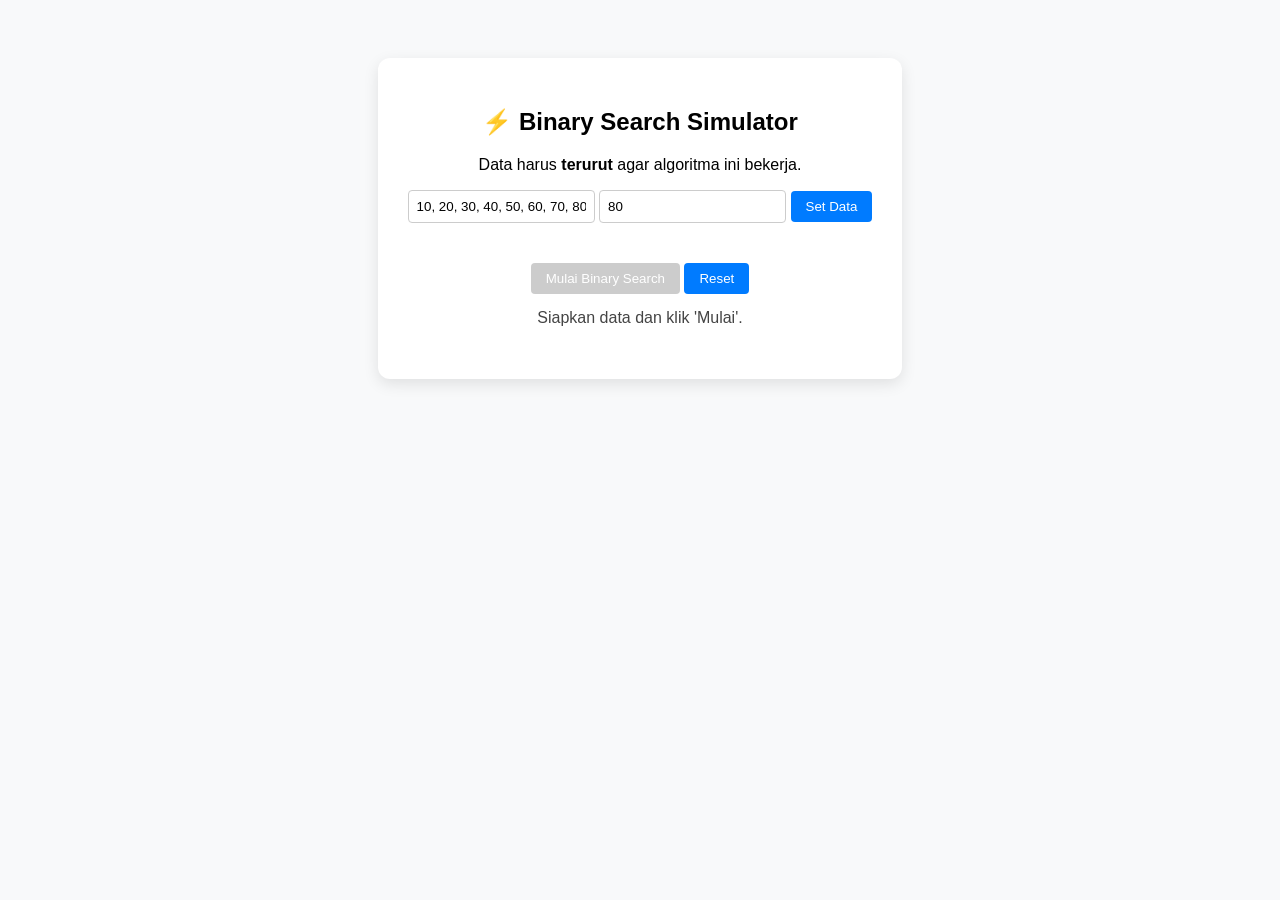
<file: JS-Search-Sort/binary_search/index.html>
<!DOCTYPE html>
<html lang="id">
<head>
    <meta charset="UTF-8">
    <title>Visualisasi Binary Search</title>
    <link rel="stylesheet" href="style.css">
</head>
<body>

    <div class="container">
        <h2>⚡ Binary Search Simulator</h2>
        <p>Data harus <strong>terurut</strong> agar algoritma ini bekerja.</p>
        
        <div class="input-section">
            <input type="text" id="arrayInput" value="10, 20, 30, 40, 50, 60, 70, 80, 90, 100">
            <input type="number" id="targetInput" value="80">
            <button onclick="generateArray()">Set Data</button>
        </div>

        <div class="box-container" id="arrayVisual"></div>
        
        <div class="controls">
            <button id="btnMulai" onclick="mulaiBinarySearch()" disabled>Mulai Binary Search</button>
            <button onclick="location.reload()">Reset</button>
        </div>
        
        <div id="statusMsg">Siapkan data dan klik 'Mulai'.</div>
    </div>

    <script src="script.js"></script>
</body>
</html>
</file>
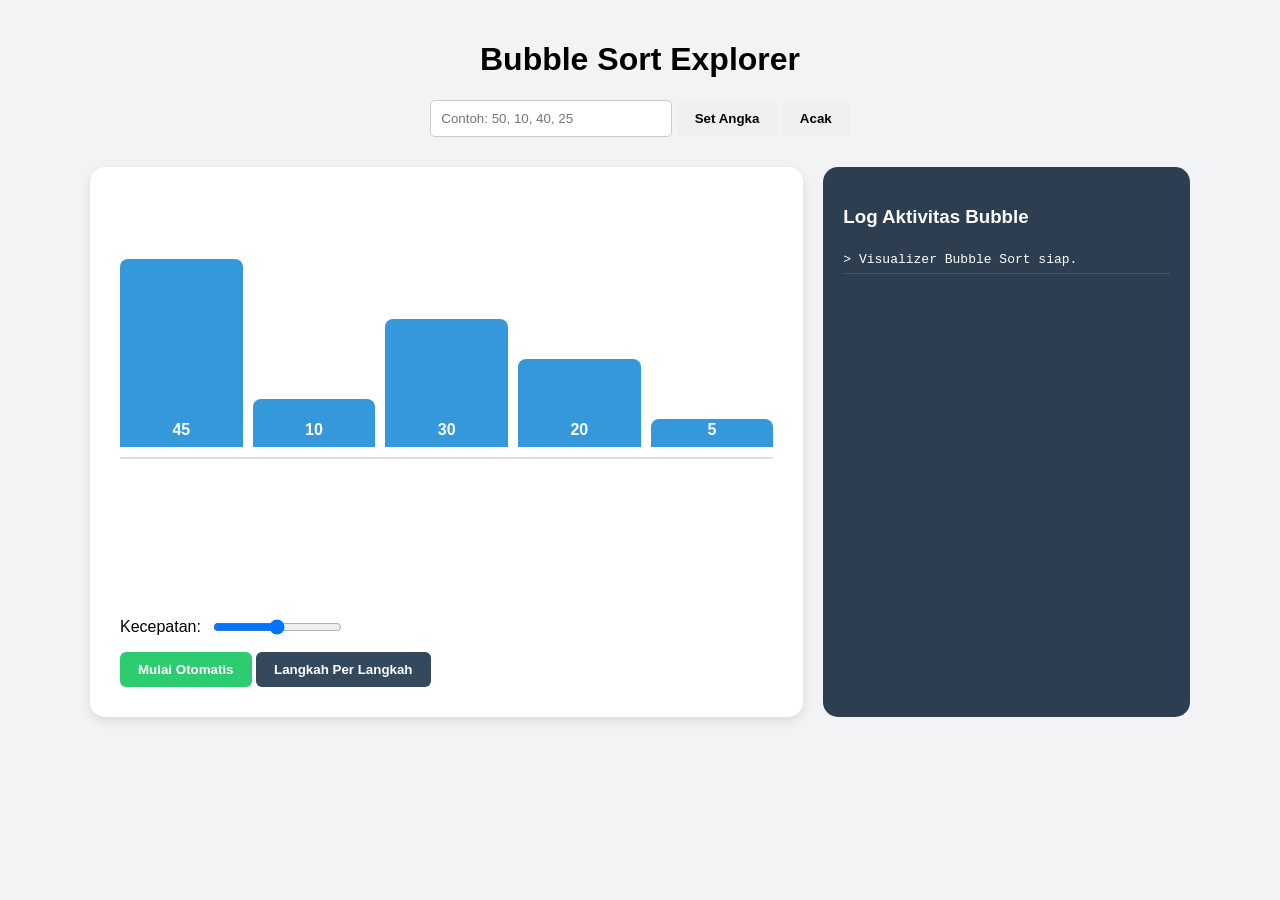
<file: JS-Search-Sort/bubble_sort/index.html>
<!DOCTYPE html>
<html lang="id">
<head>
    <meta charset="UTF-8">
    <title>Bubble Sort Interactive Visualizer</title>
    <link rel="stylesheet" href="style.css">
</head>
<body>

    <div class="header">
        <h1>Bubble Sort Explorer</h1>
        <div class="setup-panel">
            <input type="text" id="customInput" placeholder="Contoh: 50, 10, 40, 25">
            <button onclick="updateData()">Set Angka</button>
            <button onclick="randomizeData()">Acak</button>
        </div>
    </div>

    <div class="main-layout">
        <div class="visual-section">
            <div id="visualizer" class="container"></div>
            
            <div class="control-panel">
                <div class="speed-control">
                    <label>Kecepatan:</label>
                    <input type="range" id="speed" min="100" max="1500" value="800">
                </div>
                <div class="button-group">
                    <button id="btnStart" class="btn-primary" onclick="startSorting()">Mulai Otomatis</button>
                    <button id="btnStep" class="btn-step" onclick="nextStep()">Langkah Per Langkah</button>
                </div>
            </div>
        </div>

        <div class="log-section">
            <h3>Log Aktivitas Bubble</h3>
            <div id="logPanel" class="log-panel"></div>
        </div>
    </div>

    <script src="script.js"></script>
</body>
</html>
</file>
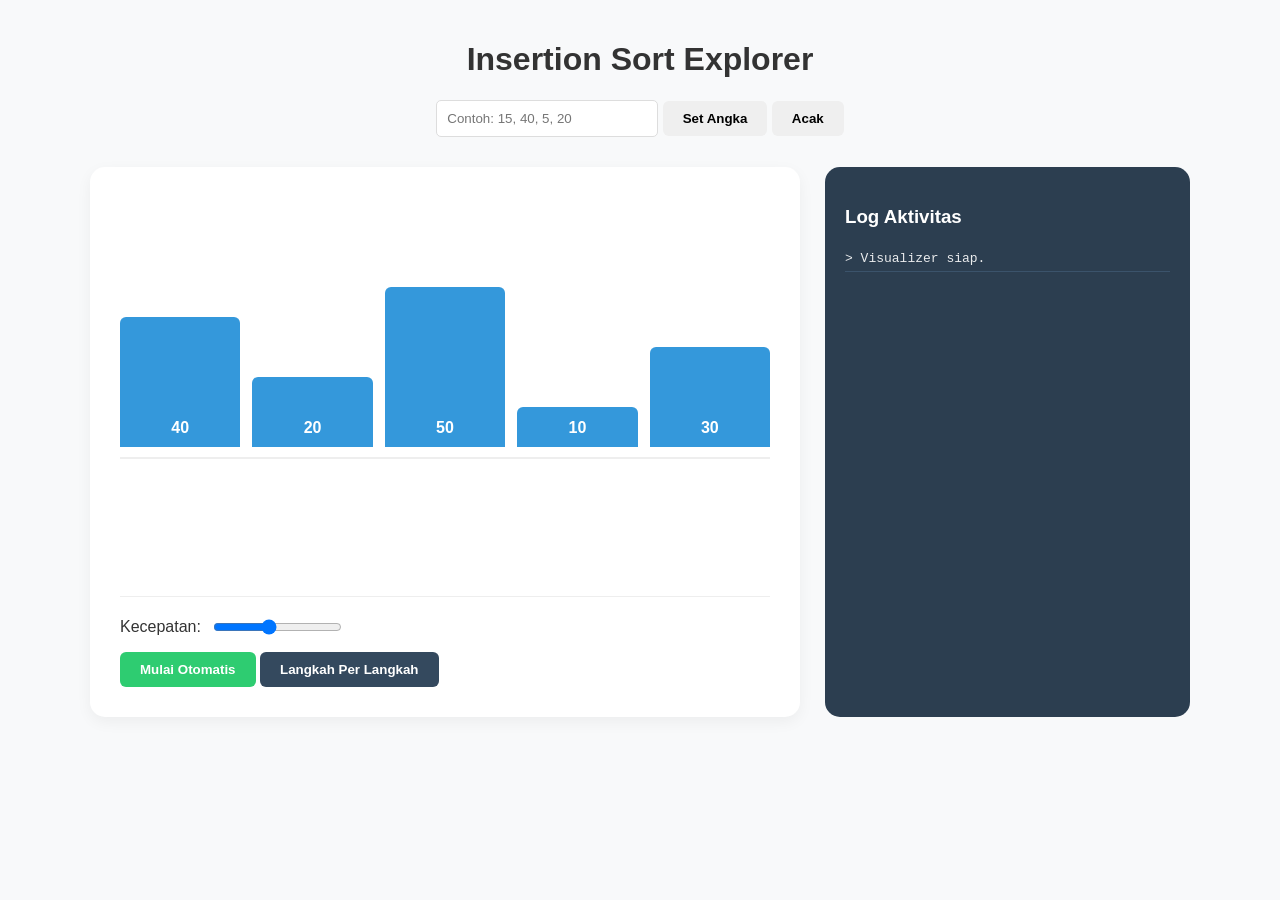
<file: JS-Search-Sort/insertion_sort/index.html>
<!DOCTYPE html>
<html lang="id">
<head>
    <meta charset="UTF-8">
    <title>Insertion Sort Pro Visualizer</title>
    <link rel="stylesheet" href="style.css">
</head>
<body>

    <div class="header">
        <h1>Insertion Sort Explorer</h1>
        <div class="setup-panel">
            <input type="text" id="customInput" placeholder="Contoh: 15, 40, 5, 20">
            <button onclick="updateData()">Set Angka</button>
            <button onclick="randomizeData()">Acak</button>
        </div>
    </div>

    <div class="main-layout">
        <div class="visual-section">
            <div id="visualizer" class="container"></div>
            
            <div class="control-panel">
                <div class="speed-control">
                    <label>Kecepatan:</label>
                    <input type="range" id="speed" min="100" max="1500" value="700">
                </div>
                <div class="button-group">
                    <button id="btnStart" class="btn-primary" onclick="startSorting()">Mulai Otomatis</button>
                    <button id="btnStep" class="btn-step" onclick="nextStep()">Langkah Per Langkah</button>
                </div>
            </div>
        </div>

        <div class="log-section">
            <h3>Log Aktivitas</h3>
            <div id="logPanel" class="log-panel"></div>
        </div>
    </div>

    <script src="script.js"></script>
</body>
</html>
</file>
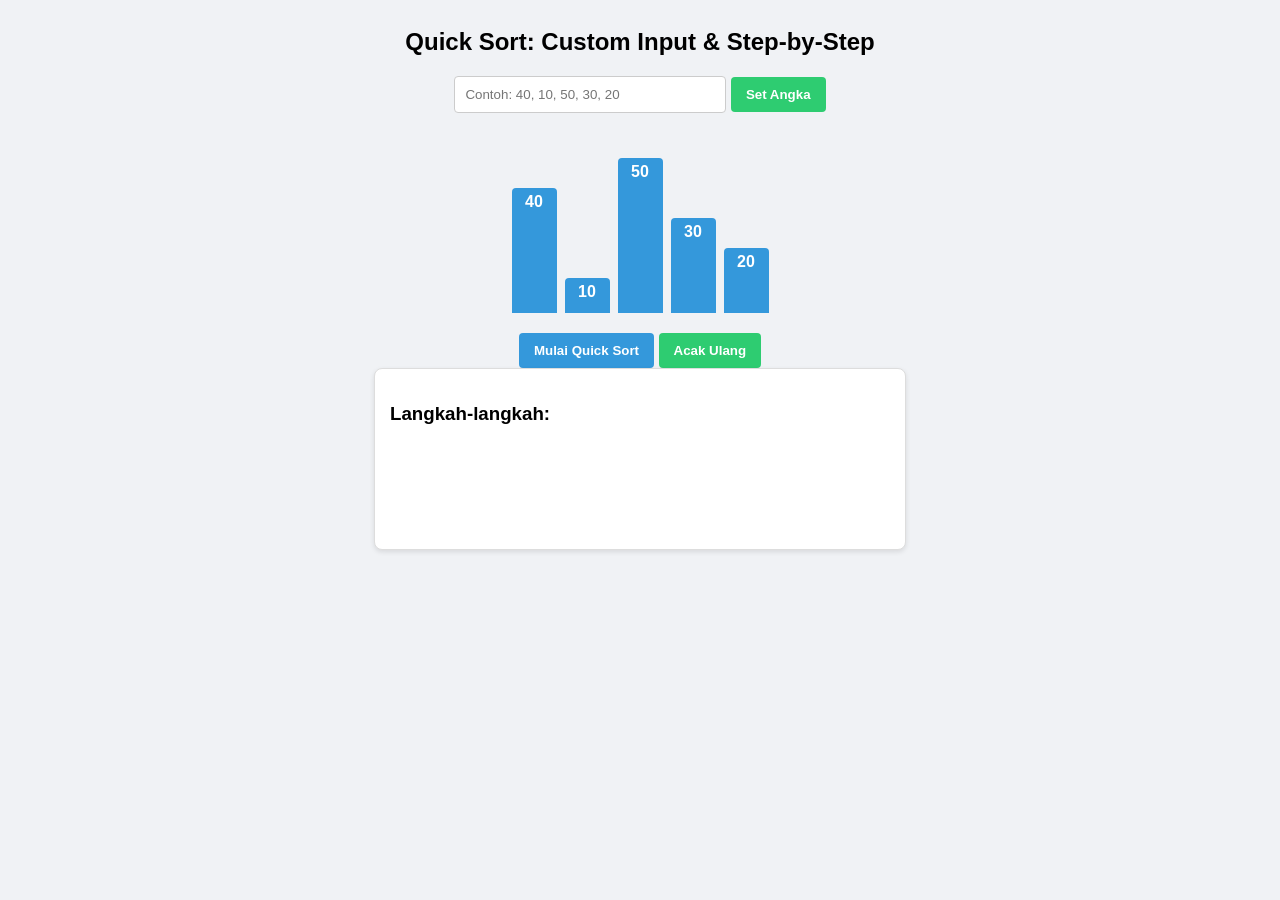
<file: JS-Search-Sort/quick_sort/index.html>
<!DOCTYPE html>
<html lang="id">
<head>
    <meta charset="UTF-8">
    <title>Quick Sort Custom Input</title>
    <link rel="stylesheet" href="style.css">
</head>
<body>
    <h2>Quick Sort: Custom Input & Step-by-Step</h2>
    
    <div class="input-section">
        <input type="text" id="user-input" placeholder="Contoh: 40, 10, 50, 30, 20">
        <button onclick="setCustomArray()">Set Angka</button>
    </div>

    <div id="array-container"></div>
    
    <div class="controls">
        <button id="start-btn" onclick="startSort()">Mulai Quick Sort</button>
        <button onclick="resetArray()">Acak Ulang</button>
    </div>

    <div id="log-container">
        <h3>Langkah-langkah:</h3>
        <ul id="step-log"></ul>
    </div>

    <script src="script.js"></script>
</body>
</html>
</file>
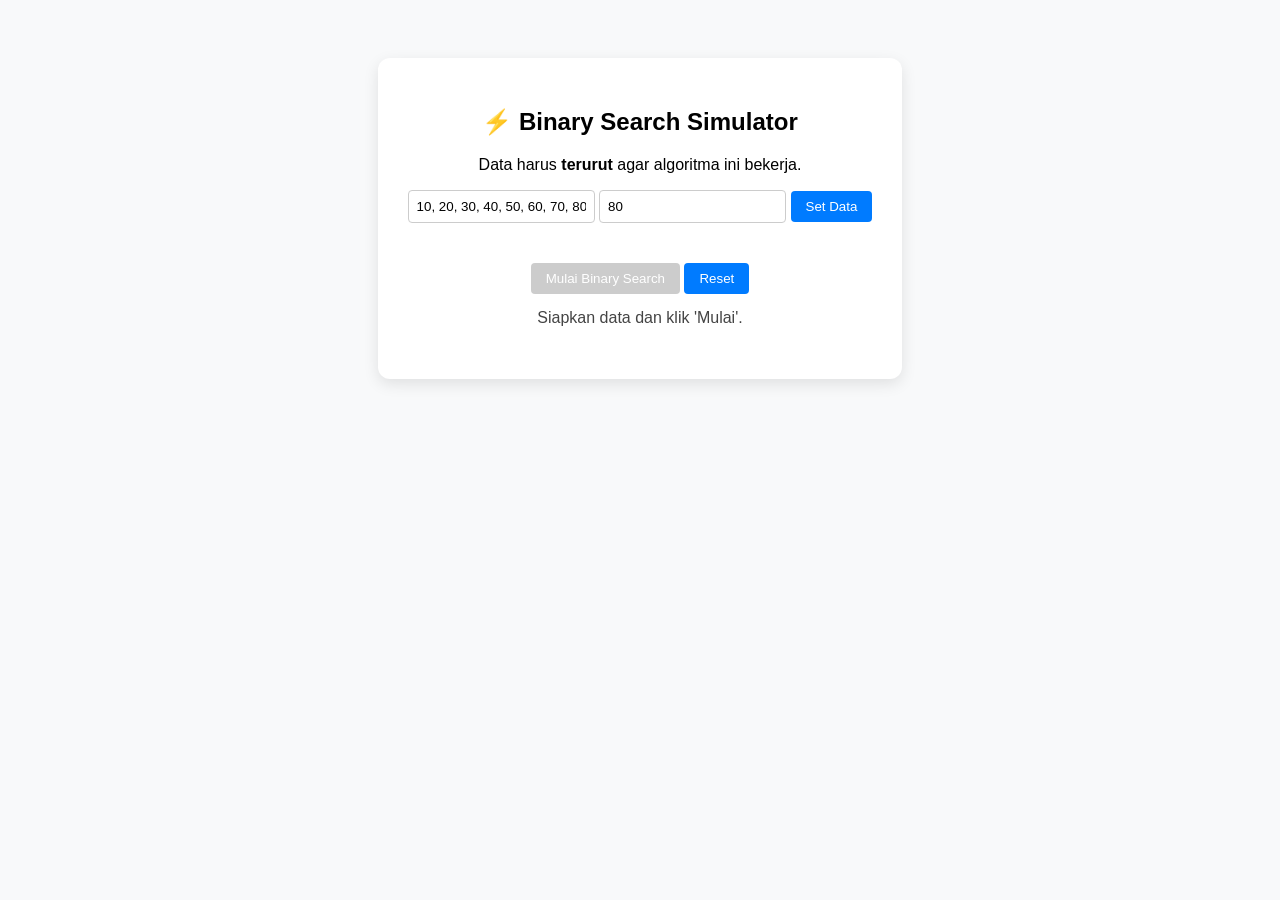
<file: JS-Search-Sort/binary_search/Binary_Search.html>
<!DOCTYPE html>
<html lang="id">
<head>
    <meta charset="UTF-8">
    <title>Visualisasi Binary Search</title>
    <link rel="stylesheet" href="style.css">
</head>
<body>

    <div class="container">
        <h2>⚡ Binary Search Simulator</h2>
        <p>Data harus <strong>terurut</strong> agar algoritma ini bekerja.</p>
        
        <div class="input-section">
            <input type="text" id="arrayInput" value="10, 20, 30, 40, 50, 60, 70, 80, 90, 100">
            <input type="number" id="targetInput" value="80">
            <button onclick="generateArray()">Set Data</button>
        </div>

        <div class="box-container" id="arrayVisual"></div>
        
        <div class="controls">
            <button id="btnMulai" onclick="mulaiBinarySearch()" disabled>Mulai Binary Search</button>
            <button onclick="location.reload()">Reset</button>
        </div>
        
        <div id="statusMsg">Siapkan data dan klik 'Mulai'.</div>
    </div>

    <script src="script.js"></script>
</body>
</html>
</file>
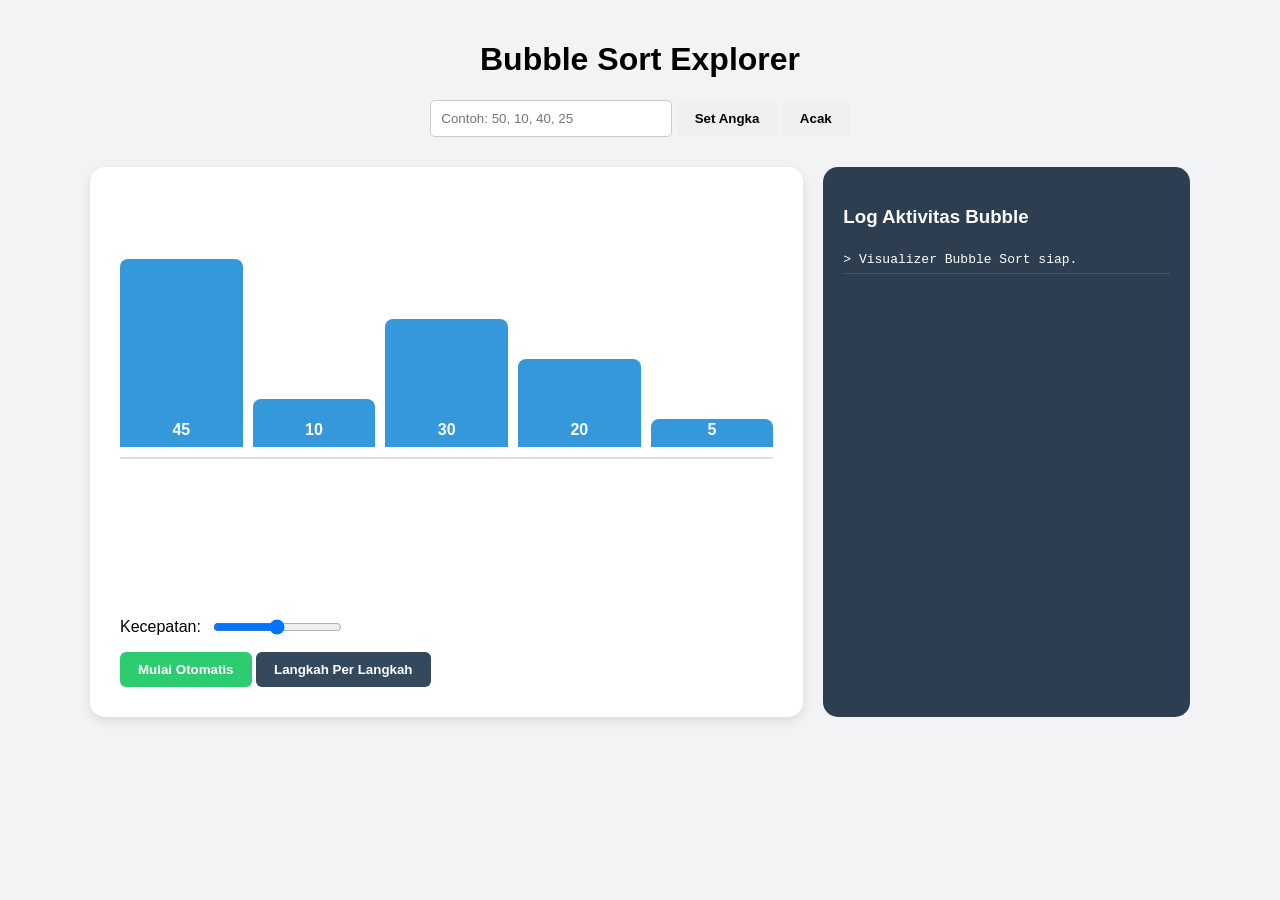
<file: JS-Search-Sort/bubble_sort/Bubble_Sort.html>
<!DOCTYPE html>
<html lang="id">
<head>
    <meta charset="UTF-8">
    <title>Bubble Sort Interactive Visualizer</title>
    <link rel="stylesheet" href="style.css">
</head>
<body>

    <div class="header">
        <h1>Bubble Sort Explorer</h1>
        <div class="setup-panel">
            <input type="text" id="customInput" placeholder="Contoh: 50, 10, 40, 25">
            <button onclick="updateData()">Set Angka</button>
            <button onclick="randomizeData()">Acak</button>
        </div>
    </div>

    <div class="main-layout">
        <div class="visual-section">
            <div id="visualizer" class="container"></div>
            
            <div class="control-panel">
                <div class="speed-control">
                    <label>Kecepatan:</label>
                    <input type="range" id="speed" min="100" max="1500" value="800">
                </div>
                <div class="button-group">
                    <button id="btnStart" class="btn-primary" onclick="startSorting()">Mulai Otomatis</button>
                    <button id="btnStep" class="btn-step" onclick="nextStep()">Langkah Per Langkah</button>
                </div>
            </div>
        </div>

        <div class="log-section">
            <h3>Log Aktivitas Bubble</h3>
            <div id="logPanel" class="log-panel"></div>
        </div>
    </div>

    <script src="script.js"></script>
</body>
</html>
</file>
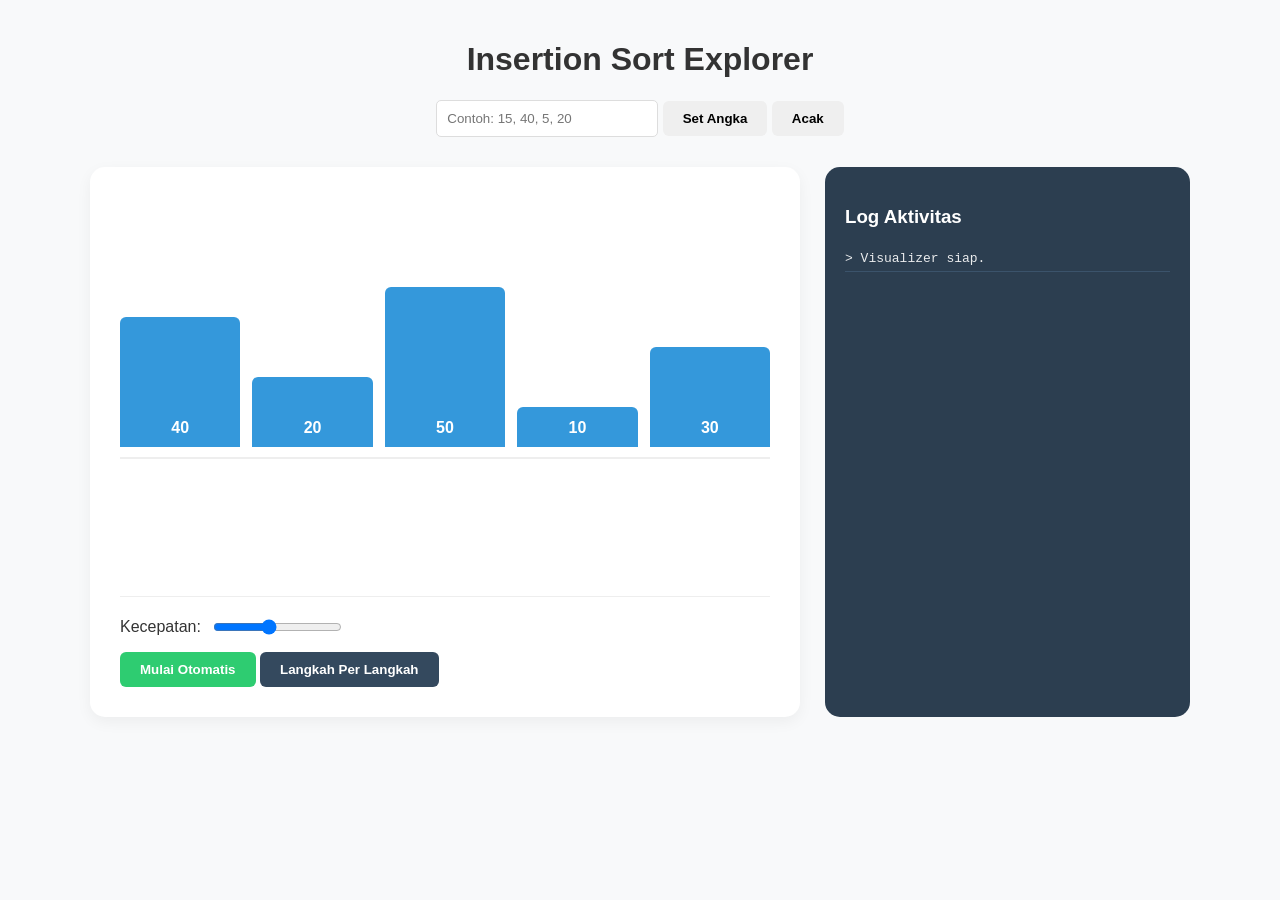
<file: JS-Search-Sort/insertion_sort/Insertion_ Sort.html>
<!DOCTYPE html>
<html lang="id">
<head>
    <meta charset="UTF-8">
    <title>Insertion Sort Pro Visualizer</title>
    <link rel="stylesheet" href="style.css">
</head>
<body>

    <div class="header">
        <h1>Insertion Sort Explorer</h1>
        <div class="setup-panel">
            <input type="text" id="customInput" placeholder="Contoh: 15, 40, 5, 20">
            <button onclick="updateData()">Set Angka</button>
            <button onclick="randomizeData()">Acak</button>
        </div>
    </div>

    <div class="main-layout">
        <div class="visual-section">
            <div id="visualizer" class="container"></div>
            
            <div class="control-panel">
                <div class="speed-control">
                    <label>Kecepatan:</label>
                    <input type="range" id="speed" min="100" max="1500" value="700">
                </div>
                <div class="button-group">
                    <button id="btnStart" class="btn-primary" onclick="startSorting()">Mulai Otomatis</button>
                    <button id="btnStep" class="btn-step" onclick="nextStep()">Langkah Per Langkah</button>
                </div>
            </div>
        </div>

        <div class="log-section">
            <h3>Log Aktivitas</h3>
            <div id="logPanel" class="log-panel"></div>
        </div>
    </div>

    <script src="script.js"></script>
</body>
</html>
</file>
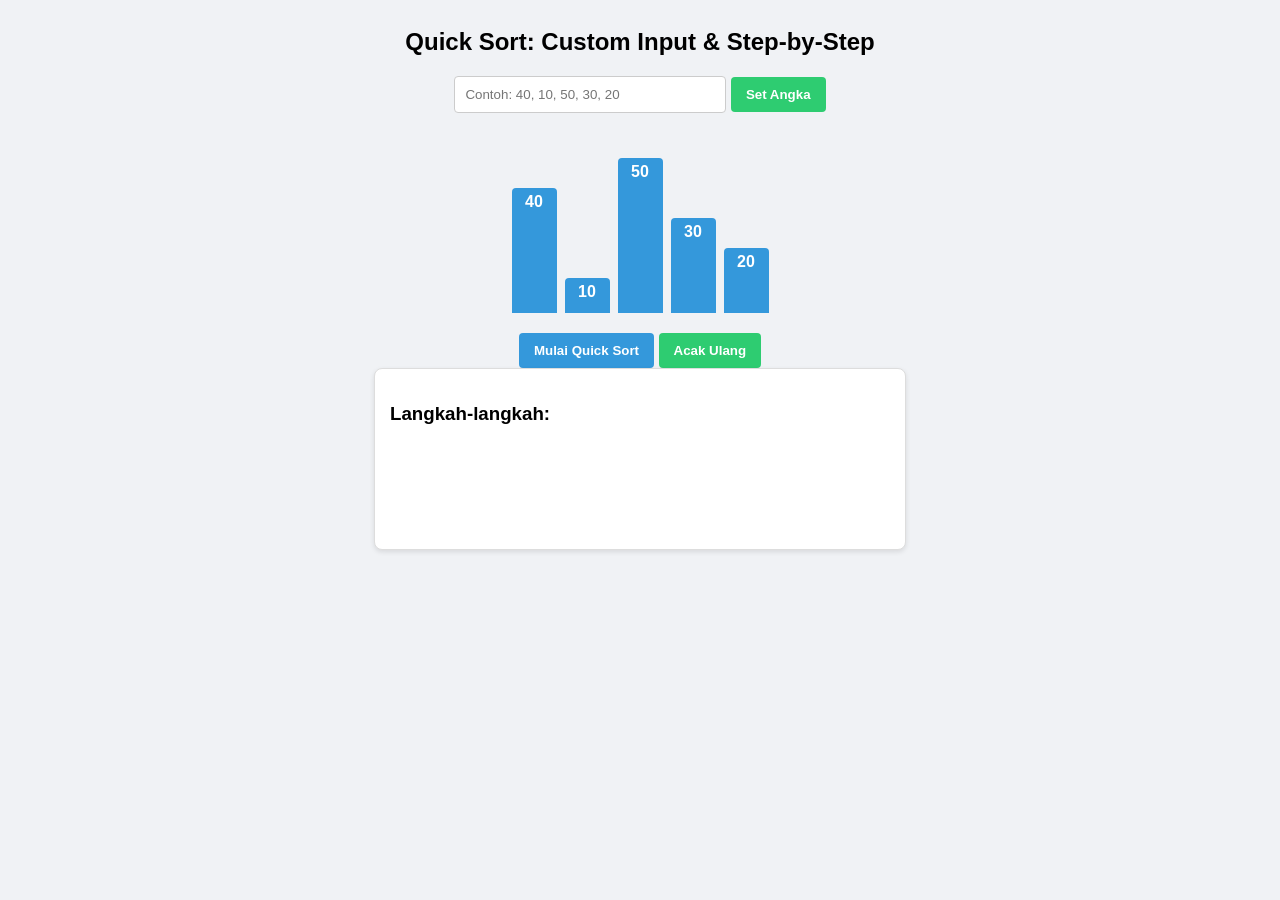
<file: JS-Search-Sort/quick_sort/Quick_Sort.html>
<!DOCTYPE html>
<html lang="id">
<head>
    <meta charset="UTF-8">
    <title>Quick Sort Custom Input</title>
    <link rel="stylesheet" href="style.css">
</head>
<body>
    <h2>Quick Sort: Custom Input & Step-by-Step</h2>
    
    <div class="input-section">
        <input type="text" id="user-input" placeholder="Contoh: 40, 10, 50, 30, 20">
        <button onclick="setCustomArray()">Set Angka</button>
    </div>

    <div id="array-container"></div>
    
    <div class="controls">
        <button id="start-btn" onclick="startSort()">Mulai Quick Sort</button>
        <button onclick="resetArray()">Acak Ulang</button>
    </div>

    <div id="log-container">
        <h3>Langkah-langkah:</h3>
        <ul id="step-log"></ul>
    </div>

    <script src="script.js"></script>
</body>
</html>
</file>
<file: JS-Search-Sort/binary_search/style.css>
body { font-family: sans-serif; background: #f8f9fa; display: flex; justify-content: center; padding-top: 50px; }
.container { background: white; padding: 30px; border-radius: 12px; box-shadow: 0 5px 15px rgba(0,0,0,0.1); text-align: center; max-width: 800px; }
.box-container { display: flex; justify-content: center; gap: 5px; margin: 20px 0; }
.box { 
    width: 50px; height: 50px; line-height: 50px; border: 2px solid #ddd; 
    border-radius: 4px; font-weight: bold; transition: 0.3s; background: #fff;
}

/* Kotak yang sedang dalam jangkauan pencarian */
.in-range { border-color: #007bff; background: #e7f1ff; }

/* Kotak yang sudah dieliminasi */
.eliminated { opacity: 0.3; background: #f1f1f1; border-color: #eee; }

/* Titik Tengah */
.mid { background: #ffc107 !important; transform: scale(1.1); border-color: #e0a800; }

/* Berhasil */
.found { background: #28a745 !important; color: white; border-color: #1e7e34; }

.input-section { margin-bottom: 20px; }
input { padding: 8px; border: 1px solid #ccc; border-radius: 4px; }
button { padding: 8px 15px; cursor: pointer; border-radius: 4px; border: none; background: #007bff; color: white; }
button:disabled { background: #ccc; }
#statusMsg { margin-top: 15px; min-height: 40px; color: #444; }
</file>
<file: JS-Search-Sort/bubble_sort/style.css>
body { font-family: 'Inter', sans-serif; background: #f1f3f5; margin: 0; padding: 20px; }
.header { text-align: center; margin-bottom: 30px; }
.setup-panel { margin-top: 10px; }

input[type="text"] { padding: 10px; border-radius: 5px; border: 1px solid #ccc; width: 220px; }

.main-layout { display: flex; gap: 20px; max-width: 1100px; margin: 0 auto; height: 550px; }

.visual-section { flex: 2; background: white; padding: 30px; border-radius: 15px; box-shadow: 0 4px 12px rgba(0,0,0,0.1); display: flex; flex-direction: column; }

.container { display: flex; align-items: flex-end; height: 250px; gap: 10px; border-bottom: 2px solid #ddd; padding-bottom: 10px; }

.bar { flex: 1; background: #3498db; border-radius: 8px 8px 0 0; transition: all 0.2s ease; color: white; display: flex; justify-content: center; align-items: flex-end; padding-bottom: 8px; font-weight: bold; }

/* Status Warna Bubble Sort */
.active { background: #e67e22 !important; transform: scale(1.05); } /* Sedang dibandingkan */
.swap { background: #e74c3c !important; } /* Sedang ditukar */
.sorted { background: #2ecc71 !important; } /* Sudah di posisi akhir */

.control-panel { margin-top: auto; padding-top: 20px; }
.speed-control { margin-bottom: 15px; display: flex; align-items: center; gap: 10px; }

button { padding: 10px 18px; border-radius: 6px; border: none; cursor: pointer; font-weight: 600; }
.btn-primary { background: #2ecc71; color: white; }
.btn-step { background: #34495e; color: white; }
button:hover { opacity: 0.8; }

.log-section { flex: 1; background: #2c3e50; border-radius: 15px; padding: 20px; color: #fff; display: flex; flex-direction: column; }
.log-panel { flex: 1; overflow-y: auto; font-family: 'Courier New', monospace; font-size: 13px; }
.log-item { padding: 6px 0; border-bottom: 1px solid #3d566e; }
.log-swap { color: #ff7675; font-weight: bold; }
.log-pass { color: #55efc4; font-weight: bold; border-top: 2px solid #555; margin-top: 5px; }
</file>
<file: JS-Search-Sort/insertion_sort/style.css>
body { font-family: 'Inter', sans-serif; background: #f8f9fa; margin: 0; padding: 20px; color: #333; }
.header { text-align: center; margin-bottom: 30px; }
.setup-panel { margin-top: 15px; }

input[type="text"] { padding: 10px; border: 1px solid #ddd; border-radius: 5px; width: 200px; }

.main-layout { display: flex; gap: 25px; max-width: 1100px; margin: 0 auto; height: 550px; }

.visual-section { flex: 2; background: white; padding: 30px; border-radius: 15px; box-shadow: 0 5px 15px rgba(0,0,0,0.05); display: flex; flex-direction: column; }

.container { display: flex; 
    align-items: flex-end; 
    height: 250px; 
    gap: 12px; 
    border-bottom: 2px solid #eee; 
    padding-bottom: 10px; }

.bar { flex: 1; background: #3498db; position: relative; border-radius: 6px 6px 0 0; transition: all 0.3s ease; color: white; display: flex; justify-content: center; align-items: flex-end; padding-bottom: 10px; font-weight: bold; }

/* Status Warna */
.key { background: #f39c12 !important; transform: translateY(-25px); box-shadow: 0 10px 20px rgba(243, 156, 18, 0.3); }
.comparing { background: #e74c3c !important; }
.done { background: #2ecc71 !important; }

.control-panel { margin-top: auto; padding-top: 20px; border-top: 1px solid #eee; }
.speed-control { margin-bottom: 15px; display: flex; align-items: center; gap: 10px; }

button { padding: 10px 20px; border: none; border-radius: 6px; cursor: pointer; font-weight: 600; transition: 0.2s; }
.btn-primary { background: #2ecc71; color: white; }
.btn-step { background: #34495e; color: white; }
button:hover { opacity: 0.9; transform: translateY(-1px); }
button:disabled { background: #ccc; cursor: not-allowed; }

.log-section { flex: 1; background: #2c3e50; border-radius: 15px; padding: 20px; color: #fff; display: flex; flex-direction: column; }
.log-panel { flex: 1; overflow-y: auto; font-family: 'Courier New', monospace; font-size: 13px; }
.log-item { padding: 5px 0; border-bottom: 1px solid #3d566e; opacity: 0.9; }
.log-highlight { color: #f1c40f; font-weight: bold; }
</file>
<file: JS-Search-Sort/quick_sort/style.css>
body { font-family: 'Segoe UI', Tahoma, Geneva, Verdana, sans-serif; display: flex; flex-direction: column; align-items: center; background: #f0f2f5; }

.input-section { margin-bottom: 20px; }
input { padding: 10px; width: 250px; border: 1px solid #ccc; border-radius: 4px; }

#array-container {
    display: flex;
    align-items: flex-end;
    height: 180px;
    gap: 8px;
    margin-bottom: 20px;
}

.bar {
    width: 45px;
    background-color: #3498db;
    display: flex;
    justify-content: center;
    align-items: flex-start;
    color: white;
    font-weight: bold;
    border-radius: 4px 4px 0 0;
    padding-top: 5px;
    transition: 0.3s all;
}

#log-container {
    width: 90%;
    max-width: 500px;
    background: white;
    border: 1px solid #ddd;
    padding: 15px;
    height: 150px;
    overflow-y: auto;
    border-radius: 8px;
    box-shadow: 0 2px 5px rgba(0,0,0,0.1);
}

#step-log { list-style: none; padding: 0; font-size: 13px; margin: 0; }
#step-log li { border-bottom: 1px solid #eee; padding: 3px 0; }

button { padding: 10px 15px; cursor: pointer; border: none; background: #2ecc71; color: white; border-radius: 4px; font-weight: bold; }
button:hover { background: #27ae60; }
#start-btn { background: #3498db; }
</file>
